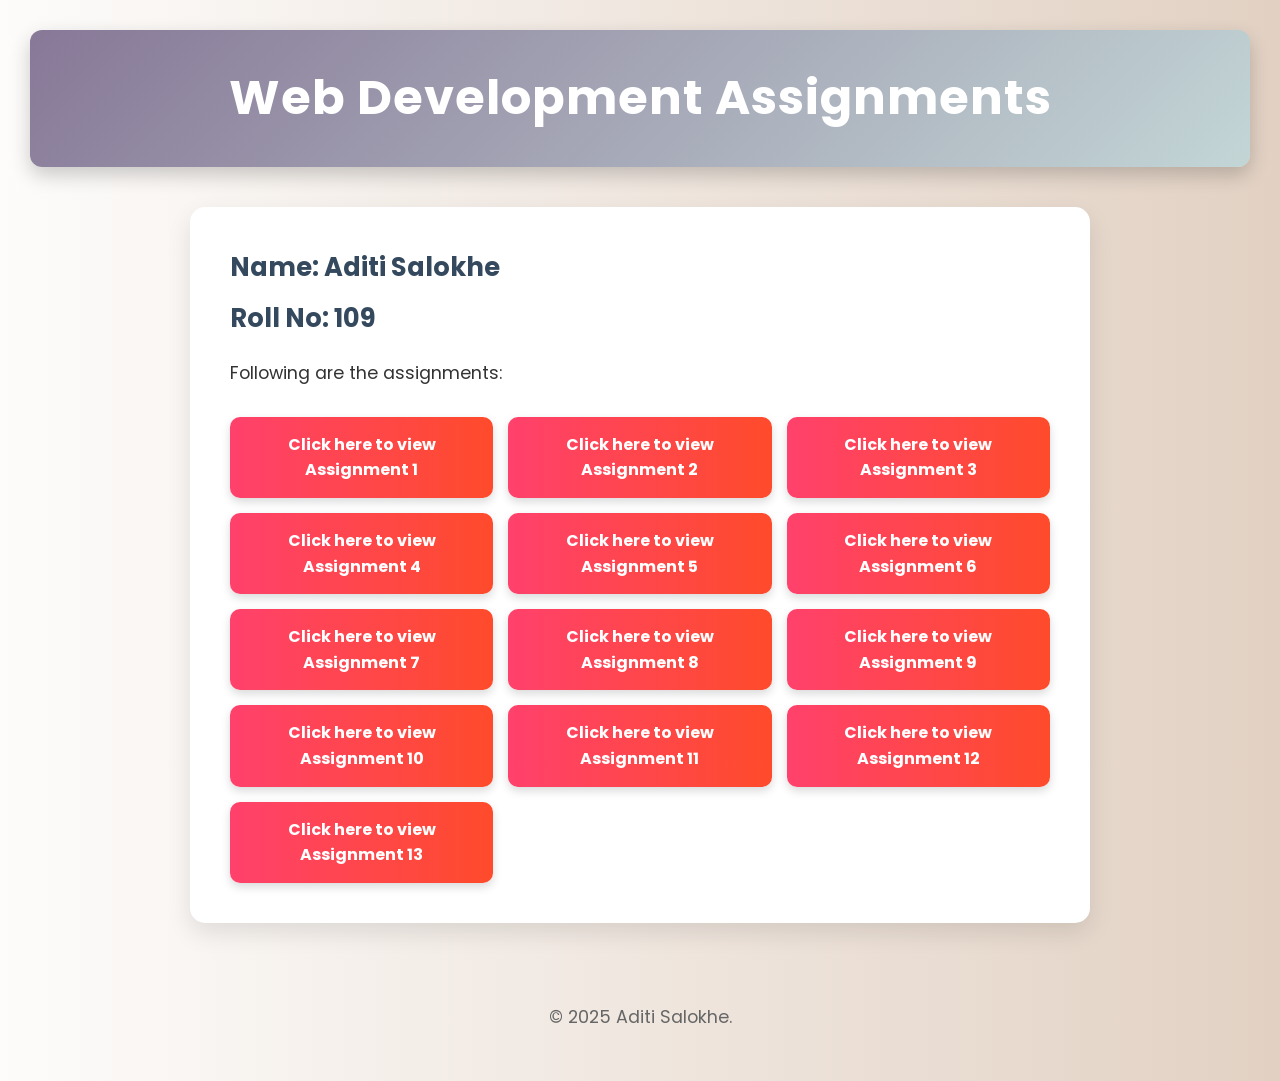
<file: index.html>
<!DOCTYPE html>
<html lang="en">
<head>
    <meta charset="UTF-8">
    <meta name="viewport" content="width=device-width, initial-scale=1.0">
    <title>Web Development Assignments</title>
    <link rel="stylesheet" href="style.css">
    <link href="https://fonts.googleapis.com/css2?family=Poppins:wght@400;600&display=swap" rel="stylesheet">
   
</head>

<body>
    <header>
        <h1>Web Development Assignments</h1>
    </header>
    
    <main>
        <h2>Name: Aditi Salokhe </h2>
        <h2>Roll No: 109</h2>
        <p>Following are the assignments:</p>
        <nav>
            <a href="assignment1.html" title="Assignment 1"> Click here to view Assignment 1 </a>
            <a href="assignment2.html" title="Assignment 2"> Click here to view Assignment 2 </a>
            <a href="assignment3.html" title="Assignment 3"> Click here to view Assignment 3 </a>
            <a href="assignment4.html" title="Assignment 4"> Click here to view Assignment 4 </a>
            <a href="assignment5.html" title="Assignment 5"> Click here to view Assignment 5 </a>
            <a href="frame.html" title="Assignment 6"> Click here to view Assignment 6 </a>
            <a href="assignment7.html" title="Assignment 7"> Click here to view Assignment 7 </a>
            <a href="assignment8.html" title="Assignment 8"> Click here to view Assignment 8 </a>
            <a href="assignment9.html" title="Assignment 9"> Click here to view Assignment 9 </a>
            <a href="resume.html" title="Assignment 5"> Click here to view Assignment 10 </a>
            <a href="assignment11.xml" title="Assignment 11"> Click here to view Assignment 11 </a>
            <a href="Assg_12_output.htm" title="Assignment 12"> Click here to view Assignment 12 </a>
            <a href="Assg_13_output.htm" title="Assignment 13"> Click here to view Assignment 13 </a>
        </nav>
    </main>

    <footer>
        <p>&copy; 2025 Aditi Salokhe.</p>
    </footer>
</body>
</html>
</file>
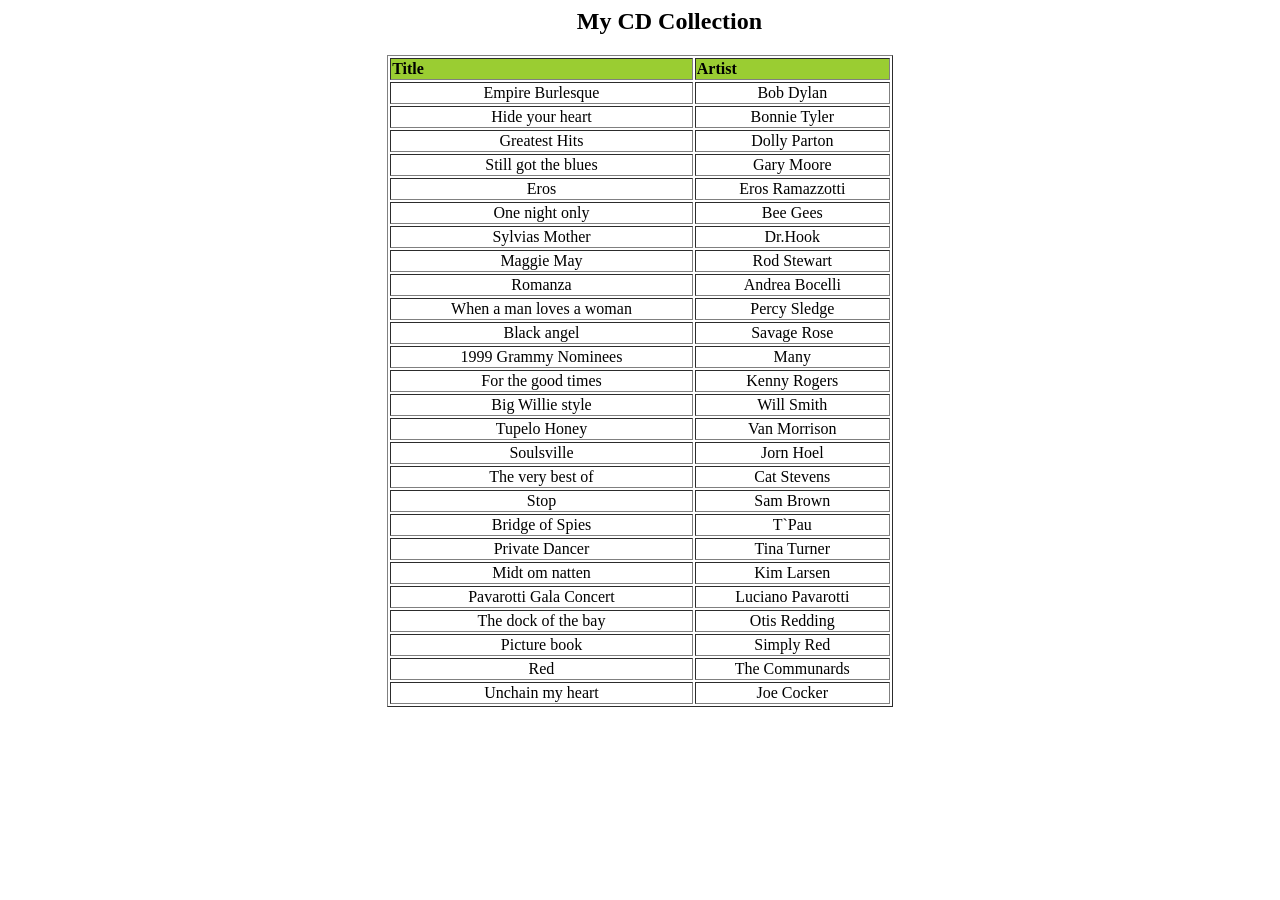
<file: Assg_12_output.htm>
﻿<html>
  <style></style>
  <body>
    <h2 style="margin-left:40%;  margin-left:45%;">My CD Collection</h2>
    <table border="1" style="margin-left:30%; width:40%; text-align:center;">
      <tr bgcolor="#9acd32">
        <th style="text-align:left">Title</th>
        <th style="text-align:left">Artist</th>
      </tr>
      <tr>
        <td>Empire Burlesque</td>
        <td>Bob Dylan</td>
      </tr>
      <tr>
        <td>Hide your heart</td>
        <td>Bonnie Tyler</td>
      </tr>
      <tr>
        <td>Greatest Hits</td>
        <td>Dolly Parton</td>
      </tr>
      <tr>
        <td>Still got the blues</td>
        <td>Gary Moore</td>
      </tr>
      <tr>
        <td>Eros</td>
        <td>Eros Ramazzotti</td>
      </tr>
      <tr>
        <td>One night only</td>
        <td>Bee Gees</td>
      </tr>
      <tr>
        <td>Sylvias Mother</td>
        <td>Dr.Hook</td>
      </tr>
      <tr>
        <td>Maggie May</td>
        <td>Rod Stewart</td>
      </tr>
      <tr>
        <td>Romanza</td>
        <td>Andrea Bocelli</td>
      </tr>
      <tr>
        <td>When a man loves a woman</td>
        <td>Percy Sledge</td>
      </tr>
      <tr>
        <td>Black angel</td>
        <td>Savage Rose</td>
      </tr>
      <tr>
        <td>1999 Grammy Nominees</td>
        <td>Many</td>
      </tr>
      <tr>
        <td>For the good times</td>
        <td>Kenny Rogers</td>
      </tr>
      <tr>
        <td>Big Willie style</td>
        <td>Will Smith</td>
      </tr>
      <tr>
        <td>Tupelo Honey</td>
        <td>Van Morrison</td>
      </tr>
      <tr>
        <td>Soulsville</td>
        <td>Jorn Hoel</td>
      </tr>
      <tr>
        <td>The very best of</td>
        <td>Cat Stevens</td>
      </tr>
      <tr>
        <td>Stop</td>
        <td>Sam Brown</td>
      </tr>
      <tr>
        <td>Bridge of Spies</td>
        <td>T`Pau</td>
      </tr>
      <tr>
        <td>Private Dancer</td>
        <td>Tina Turner</td>
      </tr>
      <tr>
        <td>Midt om natten</td>
        <td>Kim Larsen</td>
      </tr>
      <tr>
        <td>Pavarotti Gala Concert</td>
        <td>Luciano Pavarotti</td>
      </tr>
      <tr>
        <td>The dock of the bay</td>
        <td>Otis Redding</td>
      </tr>
      <tr>
        <td>Picture book</td>
        <td>Simply Red</td>
      </tr>
      <tr>
        <td>Red</td>
        <td>The Communards</td>
      </tr>
      <tr>
        <td>Unchain my heart</td>
        <td>Joe Cocker</td>
      </tr>
    </table>
  </body>
</html>
</file>
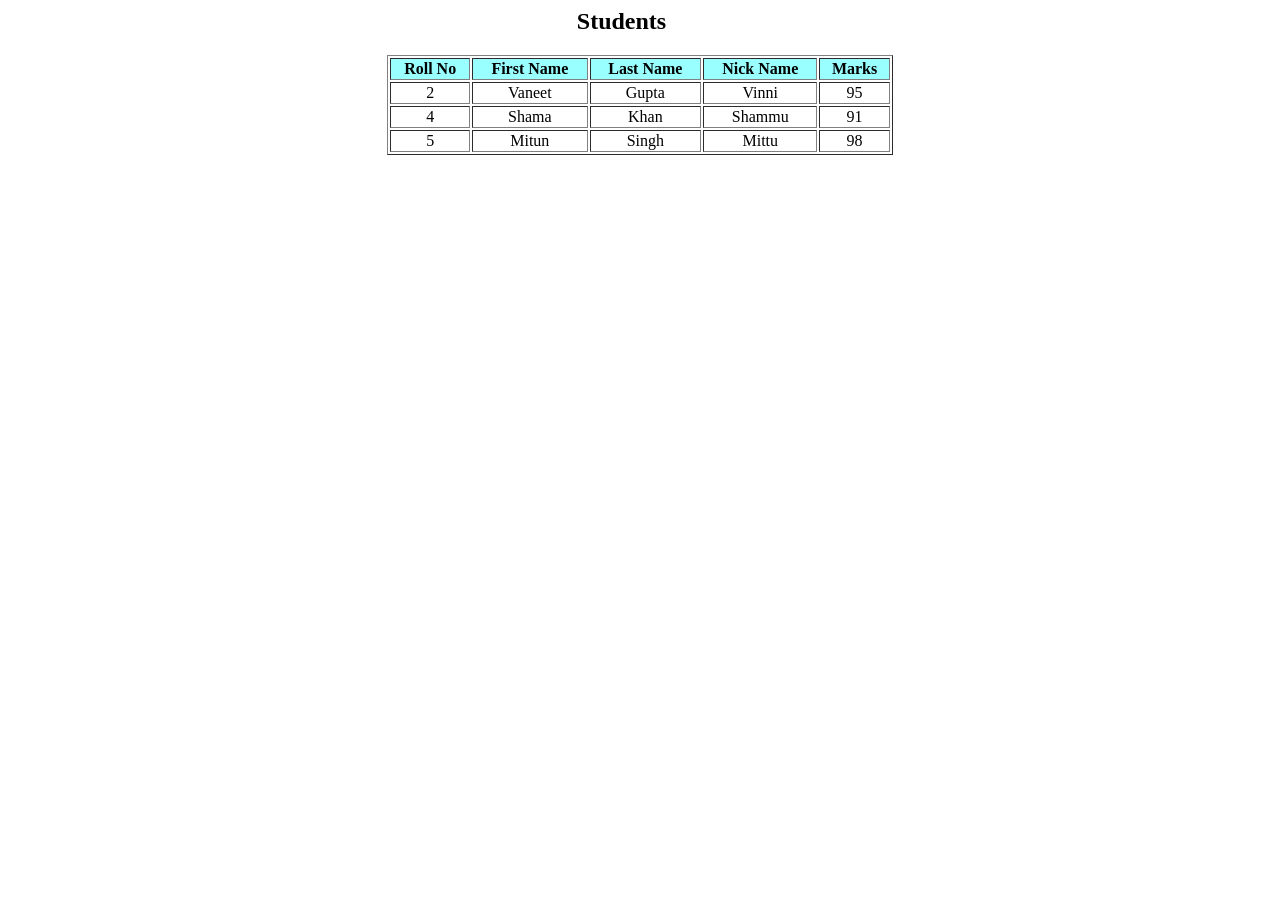
<file: Assg_13_output.htm>
﻿<html>
  <body>
    <h2 style="margin-left:40%;  margin-left:45%;">Students</h2>
    <table border="1" style="margin-left:30%; width:40%; text-align:center;">
      <tr bgcolor="#99ffff">
        <th>Roll No</th>
        <th>First Name</th>
        <th>Last Name</th>
        <th>Nick Name</th>
        <th>Marks</th>
      </tr>
      <tr>
        <td>2</td>
        <td>Vaneet</td>
        <td>Gupta</td>
        <td>Vinni</td>
        <td>95</td>
      </tr>
      <tr>
        <td>4</td>
        <td>Shama</td>
        <td>Khan</td>
        <td>Shammu</td>
        <td>91</td>
      </tr>
      <tr>
        <td>5</td>
        <td>Mitun</td>
        <td>Singh</td>
        <td>Mittu</td>
        <td>98</td>
      </tr>
    </table>
  </body>
</html>
</file>
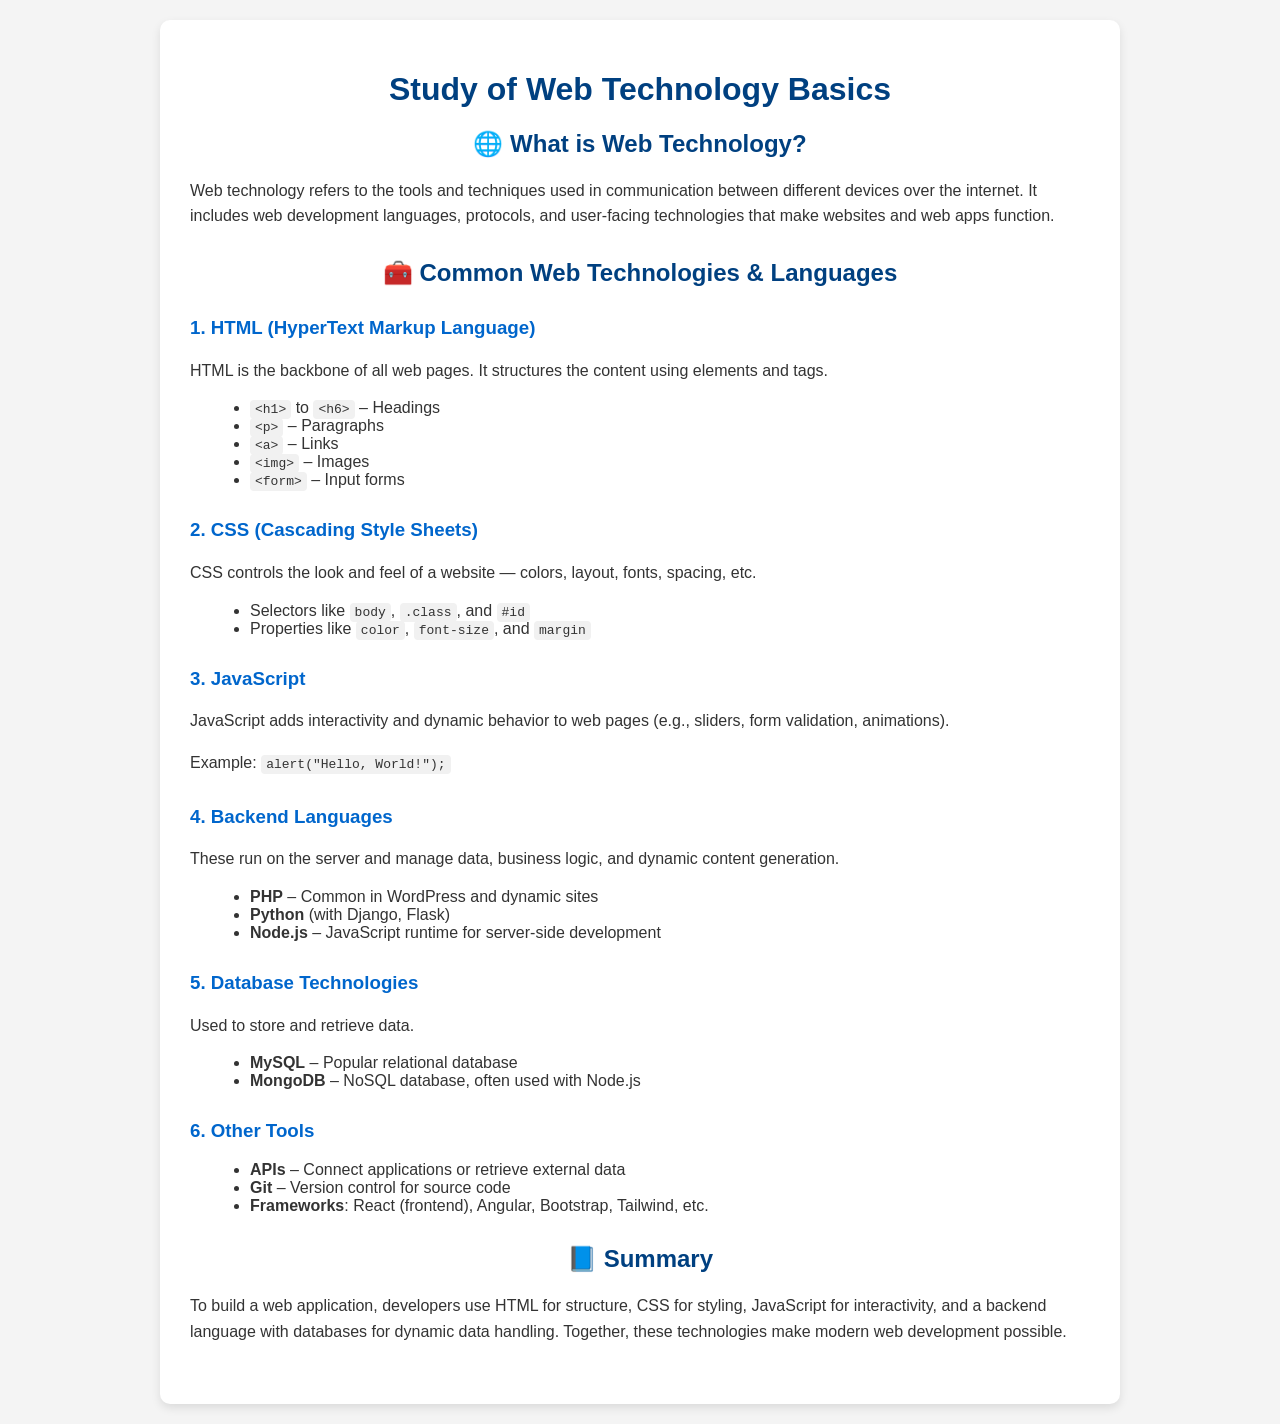
<file: Assignment1.html>
<!DOCTYPE html>
<html lang="en">
<head>
  <meta charset="UTF-8">
  <title>Web Technology Basics</title>
  <style>
    body {
      font-family: "Segoe UI", sans-serif;
      background-color: #f4f4f4;
      color: #333;
      margin: 0;
      padding: 20px;
    }

    .container {
      background-color: #fff;
      padding: 30px;
      border-radius: 10px;
      max-width: 900px;
      margin: auto;
      box-shadow: 0 4px 10px rgba(0,0,0,0.1);
    }

    h1, h2 {
      color: #004080;
      text-align: center;
    }

    h3 {
      color: #0066cc;
      margin-top: 30px;
    }

    p {
      line-height: 1.6;
    }

    ul {
      margin-left: 20px;
    }

    code {
      background: #f1f1f1;
      padding: 2px 5px;
      border-radius: 4px;
      font-family: monospace;
    }

    .section {
      margin-bottom: 30px;
    }
  </style>
</head>
<body>
  <div class="container">
    <h1>Study of Web Technology Basics</h1>

    <div class="section">
      <h2>🌐 What is Web Technology?</h2>
      <p>
        Web technology refers to the tools and techniques used in communication between different devices over the internet. It includes web development languages, protocols, and user-facing technologies that make websites and web apps function.
      </p>
    </div>

    <div class="section">
      <h2>🧰 Common Web Technologies & Languages</h2>

      <h3>1. HTML (HyperText Markup Language)</h3>
      <p>HTML is the backbone of all web pages. It structures the content using elements and tags.</p>
      <ul>
        <li><code>&lt;h1&gt;</code> to <code>&lt;h6&gt;</code> – Headings</li>
        <li><code>&lt;p&gt;</code> – Paragraphs</li>
        <li><code>&lt;a&gt;</code> – Links</li>
        <li><code>&lt;img&gt;</code> – Images</li>
        <li><code>&lt;form&gt;</code> – Input forms</li>
      </ul>

      <h3>2. CSS (Cascading Style Sheets)</h3>
      <p>CSS controls the look and feel of a website — colors, layout, fonts, spacing, etc.</p>
      <ul>
        <li>Selectors like <code>body</code>, <code>.class</code>, and <code>#id</code></li>
        <li>Properties like <code>color</code>, <code>font-size</code>, and <code>margin</code></li>
      </ul>

      <h3>3. JavaScript</h3>
      <p>JavaScript adds interactivity and dynamic behavior to web pages (e.g., sliders, form validation, animations).</p>
      <p>Example: <code>alert("Hello, World!");</code></p>

      <h3>4. Backend Languages</h3>
      <p>These run on the server and manage data, business logic, and dynamic content generation.</p>
      <ul>
        <li><strong>PHP</strong> – Common in WordPress and dynamic sites</li>
        <li><strong>Python</strong> (with Django, Flask)</li>
        <li><strong>Node.js</strong> – JavaScript runtime for server-side development</li>
      </ul>

      <h3>5. Database Technologies</h3>
      <p>Used to store and retrieve data.</p>
      <ul>
        <li><strong>MySQL</strong> – Popular relational database</li>
        <li><strong>MongoDB</strong> – NoSQL database, often used with Node.js</li>
      </ul>

      <h3>6. Other Tools</h3>
      <ul>
        <li><strong>APIs</strong> – Connect applications or retrieve external data</li>
        <li><strong>Git</strong> – Version control for source code</li>
        <li><strong>Frameworks</strong>: React (frontend), Angular, Bootstrap, Tailwind, etc.</li>
      </ul>
    </div>

    <div class="section">
      <h2>📘 Summary</h2>
      <p>To build a web application, developers use HTML for structure, CSS for styling, JavaScript for interactivity, and a backend language with databases for dynamic data handling. Together, these technologies make modern web development possible.</p>
    </div>
  </div>
</body>
</html>
</file>
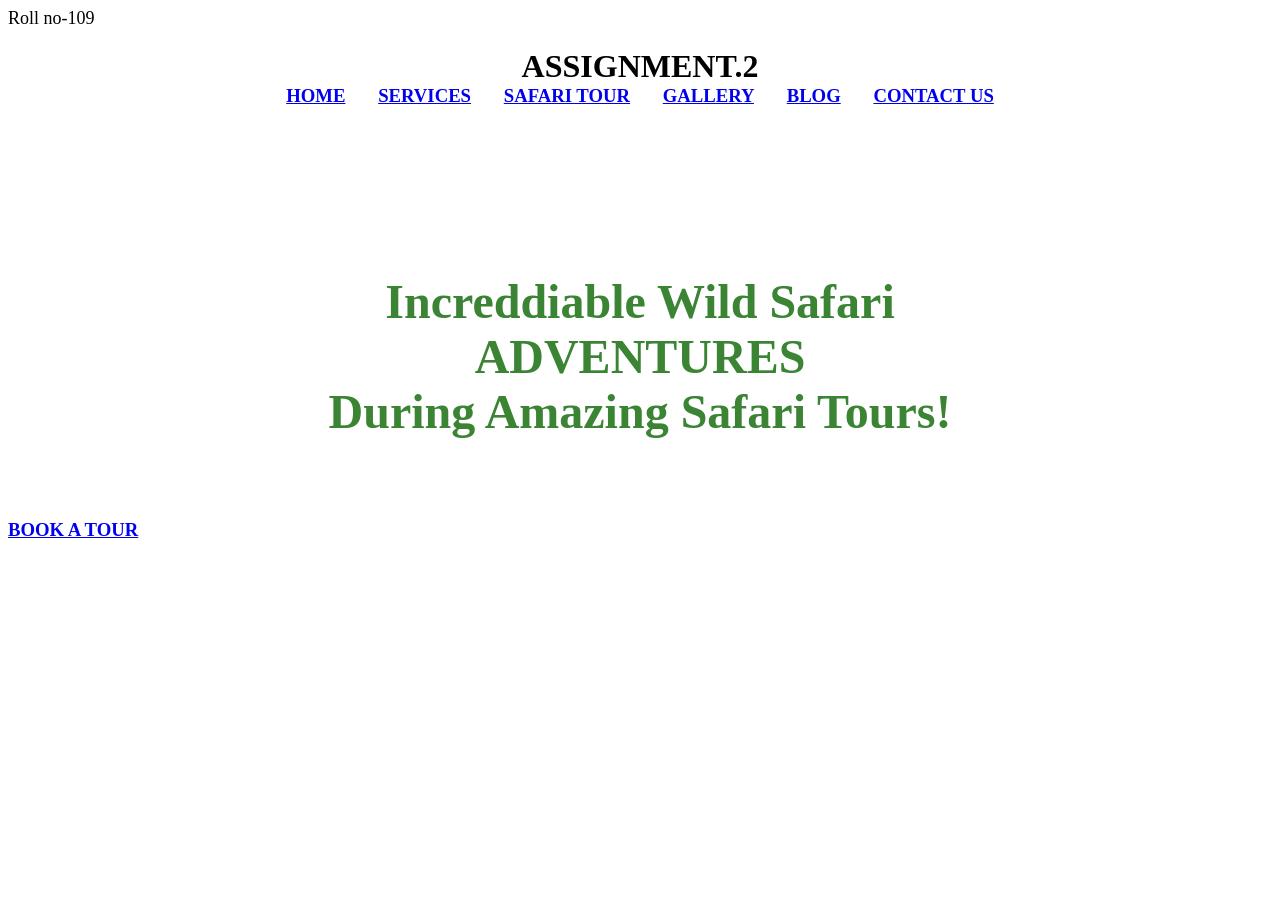
<file: assignment2.html>
<!DOCTYPEhtml>
<html lang="en">
<head>
 <meta charet="utf-8">
<title>
beautful and simple website 
</title>
</head>
<body>
  <font face="Lato" size="4">Roll no-109</font>
  <br/>
  <h3 align="Center">
  <font face="Lato" size="6">ASSIGNMENT.2</font>
 <br>
  <font face="cinzel" color="ceeecb">
   <a href="#">HOME</a>&nbsp;&nbsp;&nbsp;&nbsp;&nbsp;&nbsp;
   <a href="#">SERVICES</a>&nbsp;&nbsp;&nbsp;&nbsp;&nbsp;&nbsp;
   <a href="#">SAFARI TOUR</a>&nbsp;&nbsp;&nbsp;&nbsp;&nbsp;&nbsp;
   <a href="#">GALLERY</a>&nbsp;&nbsp;&nbsp;&nbsp;&nbsp;&nbsp;
   <a href="#">BLOG</a>&nbsp;&nbsp;&nbsp;&nbsp;&nbsp;&nbsp;
   <a href="#">CONTACT US</a>
  </h3>
  <br /><br /><br /><br />
  <h1 align="Center">
  <font face="Lato" color="#3a8434" size="7">
<br>
Increddiable Wild Safari <br>
ADVENTURES <br>
    During Amazing Safari Tours! <br>
       </font>
  </h3>
  <br />
  <h3>
    <br>
    <a href="#">BOOK A TOUR</a>
</body>
</html>
</file>
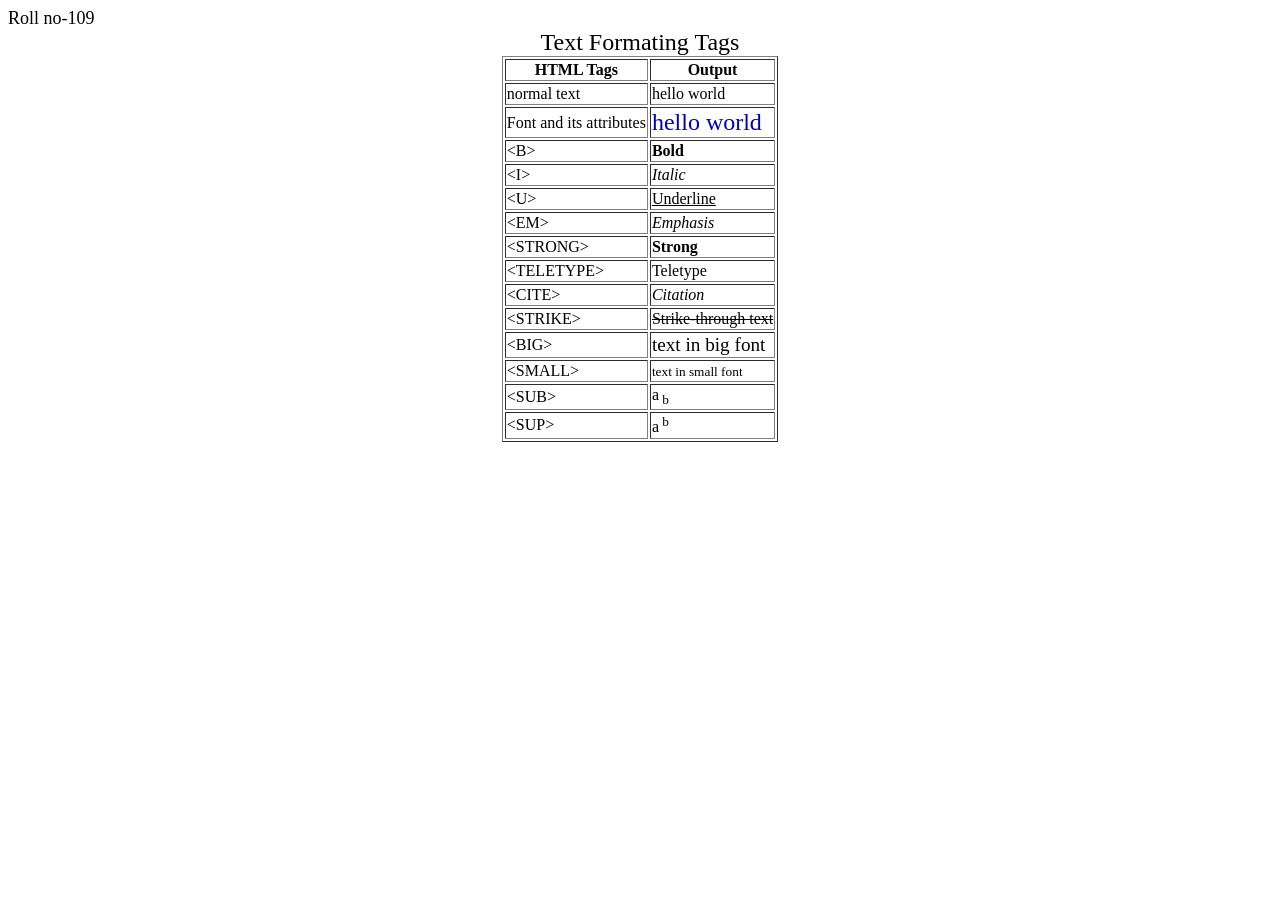
<file: assignment3.html>
<!DOCTYPE html>
<body>
    <font face="Lato" size="4">Roll no-109</font>
    <center> 
        <table border=1>
            <caption align="top"><font size="5">Text Formating Tags</font></caption>
            <tr>
                <th>HTML Tags</th>
                <th>Output</th>
            </tr>
            <tr>
                <td>normal text</td>
                <td>hello world</td>
            </tr>
            <tr>
                <td>Font and its attributes</td>
                <td><FONT SIZE="+2" COLOR="#RRGGBB">hello world</FONT></td>
            </tr>
            <tr>
                <td>&lt;B&gt;</td>
                <td><B> Bold </B></td>
            </tr>
            <tr>
                <td>&lt;I&gt;</td>
                <td><I> Italic </I></td>
            </tr>
            <tr>
                <td>&lt;U&gt;</td>
                <td><U> Underline </U></td>
            </tr>
            <tr>
                <td>&lt;EM&gt;</td>
                <td><EM> Emphasis </EM></td>
            </tr>
            <tr>
                <td>&lt;STRONG&gt;</td>
                <td><STRONG> Strong </STRONG></td>
            </tr>
            <tr>
                <td>&lt;TELETYPE&gt;</td>
                <td><TELETYPE> Teletype </TELETYPE></td>
            </tr>
            <tr>
                <td>&lt;CITE&gt;</td>
                <td><CITE> Citation </CITE></td>
            </tr>
            <tr>
                <td>&lt;STRIKE&gt;</td>
                <td><STRIKE> Strike-through text </STRIKE></td>
            </tr>
            <tr>
                <td>&lt;BIG&gt;</td>
                <td><BIG> text in big font </BIG></td>
            </tr>
            <tr>
                <td>&lt;SMALL&gt;</td>
                <td><SMALL> text in small font </SMALL></td>
            </tr>
            <tr>
                <td>&lt;SUB&gt;</td>
                <td>a<SUB> b </SUB></td>
            </tr>
            <tr>
                <td>&lt;SUP&gt;</td>
                <td>a<SUP> b </SUP></td>
            </tr>
        </table>
    </center>
</body>
</file>
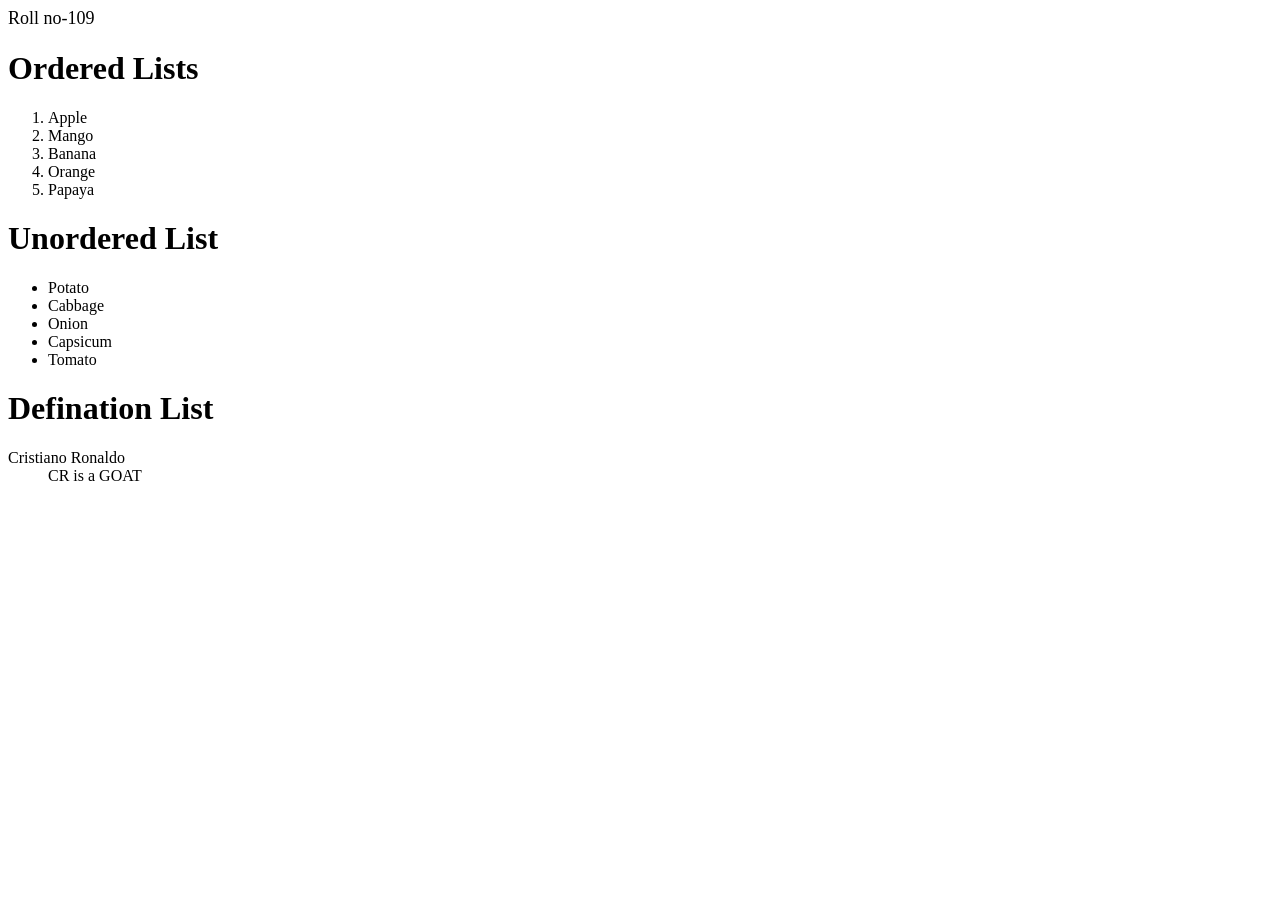
<file: assignment4.html>
<!DOCTYPE html>
<html>
    <head>
        <font face="Lato" size="4">Roll no-109</font>
        <title>HTML Lists</title>
    </head>
    <body>
        <h1>Ordered Lists</h1>
        <ol>
            <li>Apple</li>
            <li>Mango</li>
            <li>Banana</li>
            <li>Orange</li>
            <li>Papaya</li>
        </ol>
        <h1>Unordered List</h1>
        <ul>
            <li>Potato</li>
            <li>Cabbage</li>
            <li>Onion</li>
            <li>Capsicum</li>
            <li>Tomato</li>
        </ul>
        <h1>Defination List</h1>
        <dl>
            <dt>Cristiano Ronaldo</dt>
            <dd>CR is a GOAT</dd>
        </dl>
    </body>
</html>
</file>
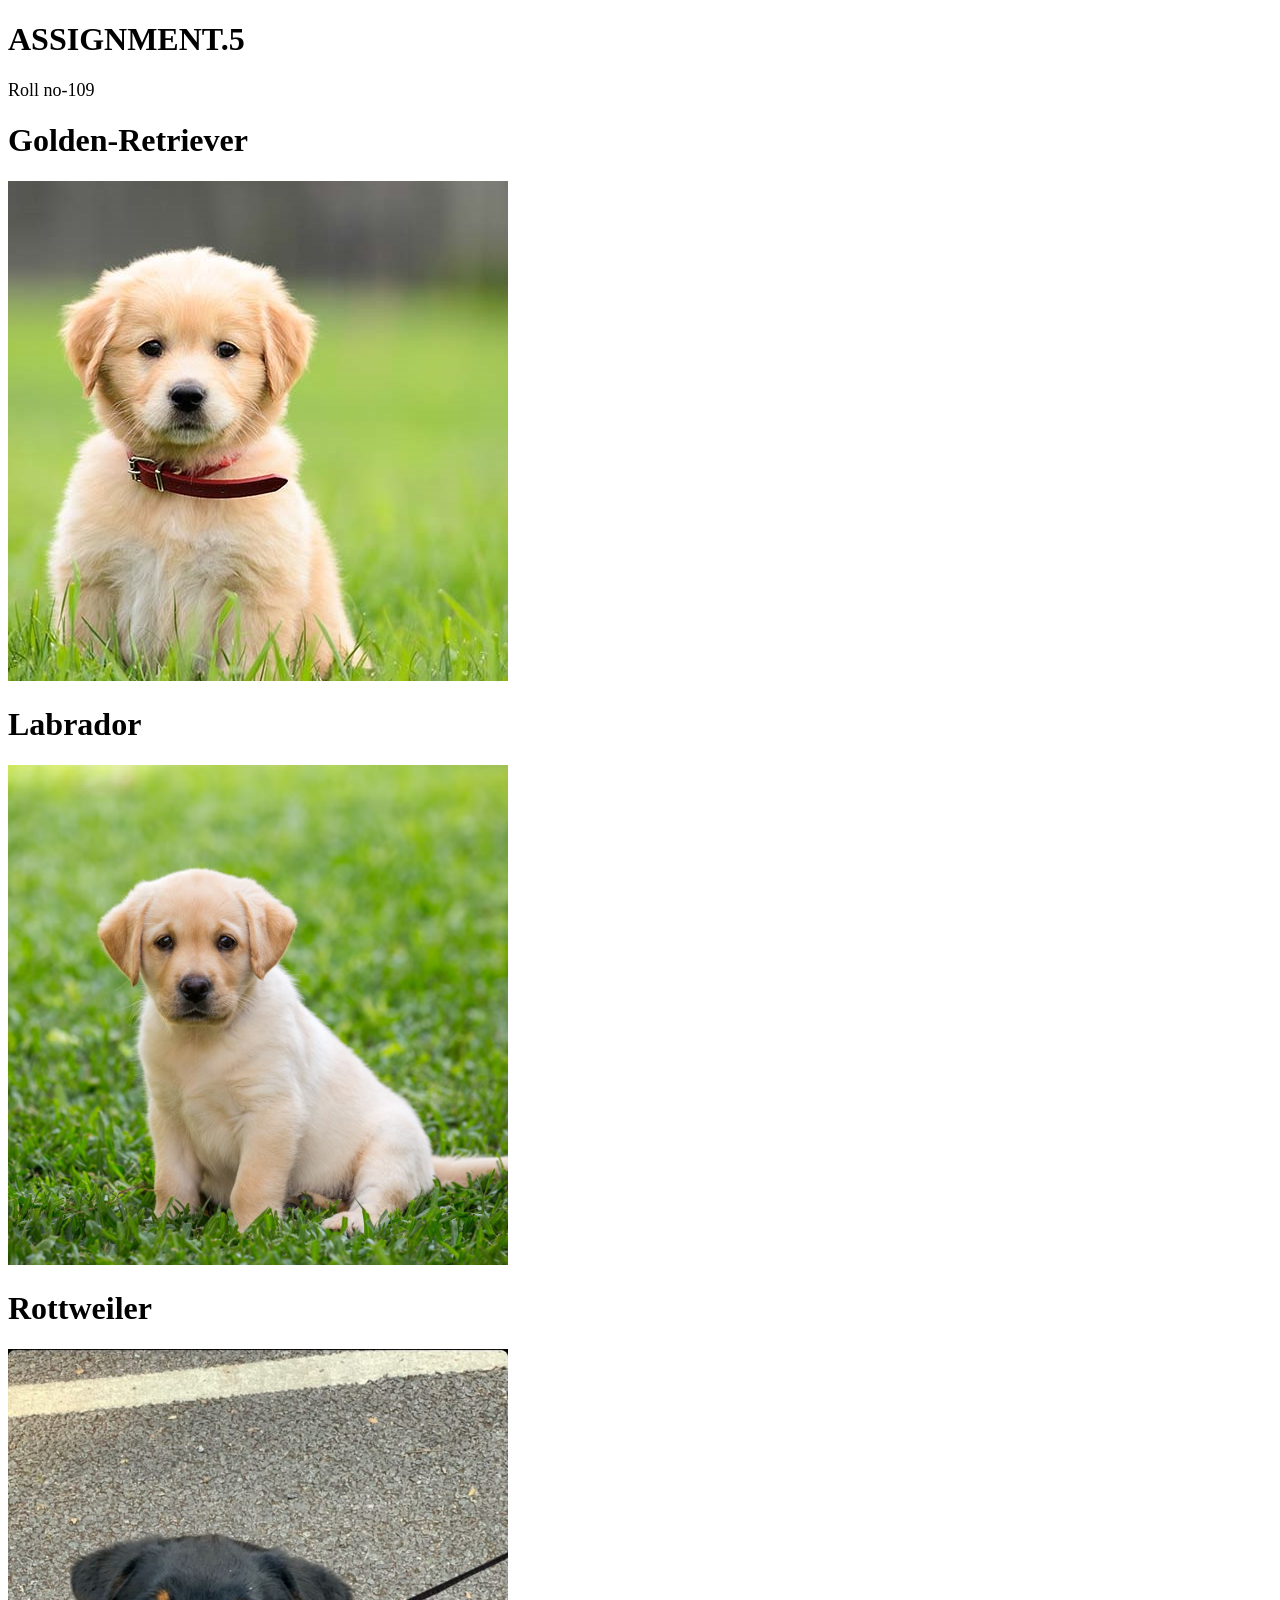
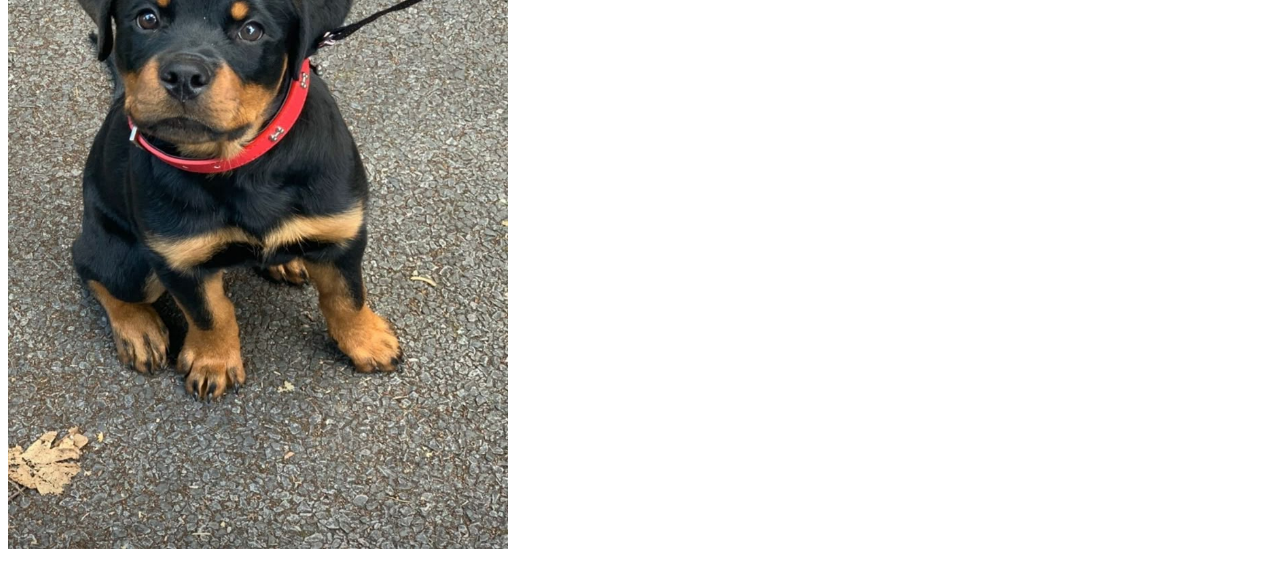
<file: assignment5.html>
<!DOCTYPE html>
<html>
    <title>Display Image</title>
    <body>
        <h1>ASSIGNMENT.5</h1>
        <font face="Lato" size="4">Roll no-109</font>
        <h1>Golden-Retriever</h1>
        <p>
            <img src="golden-retriever.jpg">
        </p>
        <h1>Labrador</h1>
        <p>
            <img src="labrador.avif" width="500" height="500">
        </p>
        <h1>Rottweiler</h1>
        <p>
            <img src="rottweiler.jpg" width="500" height="800">
        </p>
    </body>
</html>
</file>
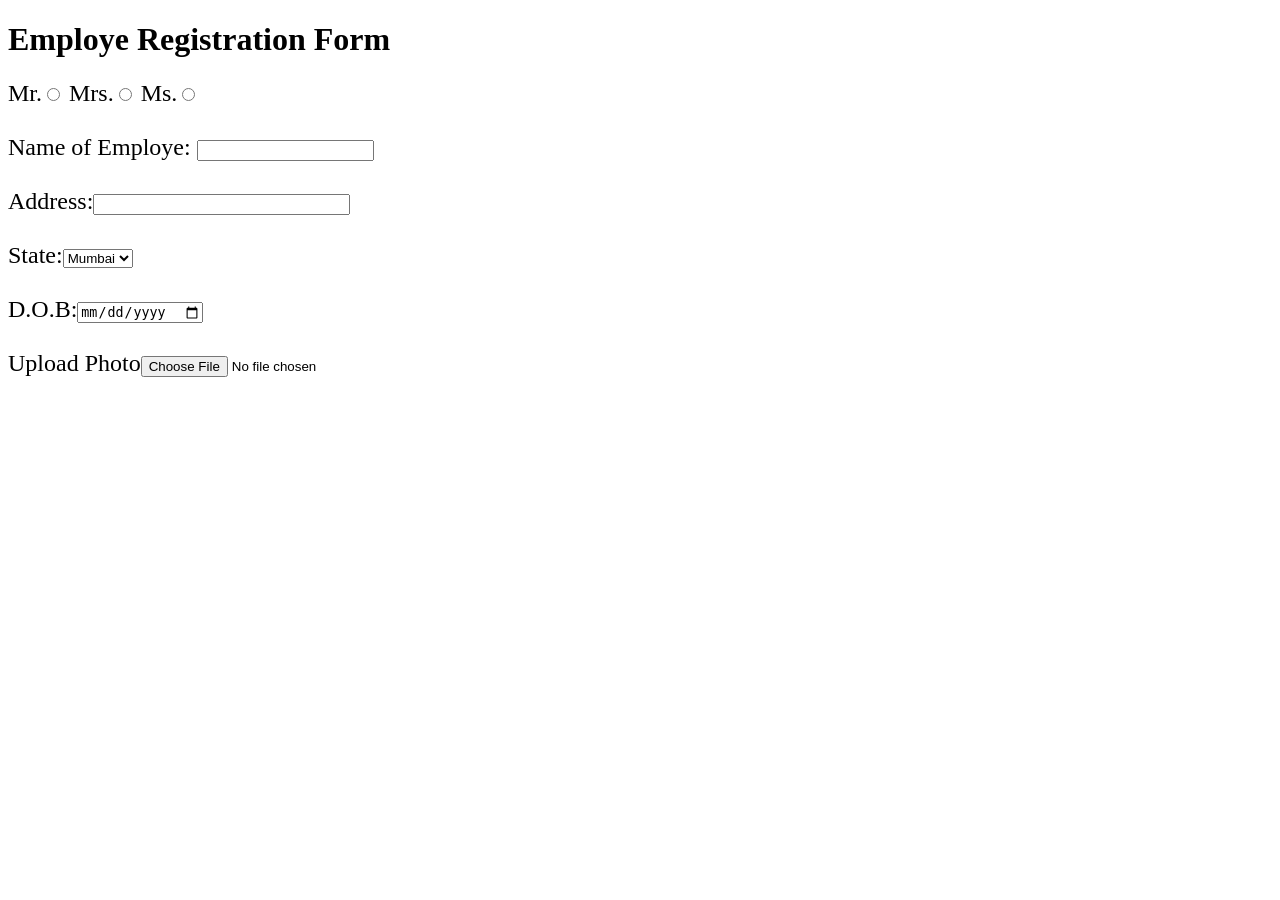
<file: assignment8.html>
<!DOCTYPE html>
<head>
    <title> Employe Registration Form</title></head>
<body bgcolor="white"></body>
<h1> Employe Registration Form </h1>
<font size="5">
    Mr.<input type="radio" name="option">
    Mrs.<input type="radio" name="option">
    Ms.<input type="radio" name="option">
    <br><br>
    Name of Employe: <input type="text" size="20"><br><br>
    Address:<input type="text" size="30"><br><br>
    State:<select>
        <option>Mumbai</option>
        <option>Pune</option>
        <option>Delhi</option>
    </select><br><br>
    D.O.B:<input type="date"><br><br>
    Upload Photo<input type="file"><br><br>
</font>
</file>
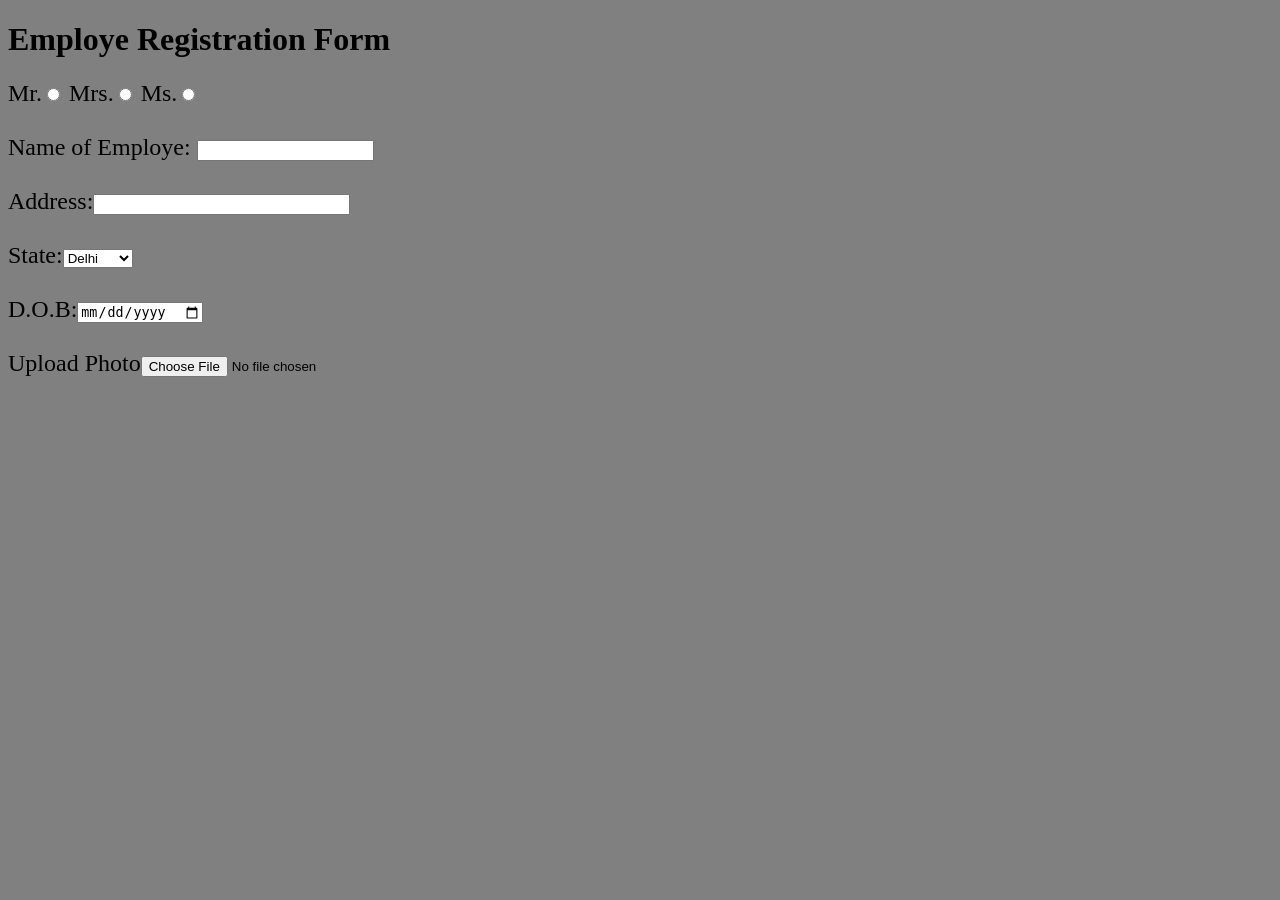
<file: assignment9.html>
<!DOCTYPE html>
<head>
    <title> Employe Registration Form</title></head>
<body bgcolor="grey"></body>
<h1> Employe Registration Form </h1>
<font size="5">
    Mr.<input type="radio" name="option">
    Mrs.<input type="radio" name="option">
    Ms.<input type="radio" name="option">
    <br><br>
    Name of Employe: <input type="text" size="20"><br><br>
    Address:<input type="text" size="30"><br><br>
    State:<select>
        <option>Delhi</option>
        <option>Mumbai</option>
        <option>Pune</option>
    </select><br><br>
    D.O.B:<input type="date"><br><br>
    Upload Photo<input type="file"><br><br>
</font>
</file>
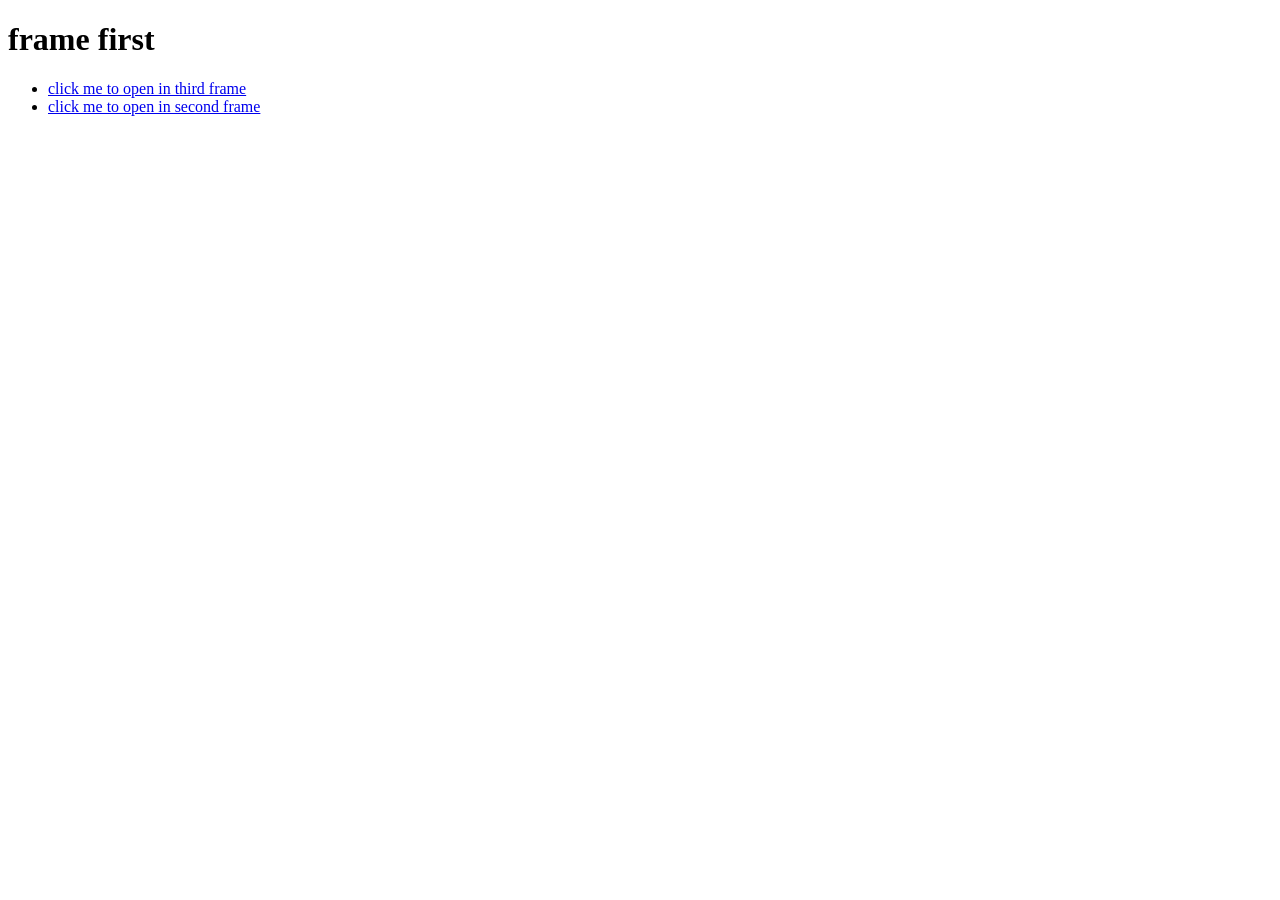
<file: file1.html>
<!DOCTYPE html>
<html>
    <head>
        <title></title>
    </head>
    <body>
<h1>frame first</h1>
<ul>
    <li><a href="file1.html" target="third">
        click me to open in third frame
    </a> 
</li>
<li><a href="file3.html" target="second">
    click me to open in second frame
</a> 
</li>
</ul>
    </body>
</html>
</file>
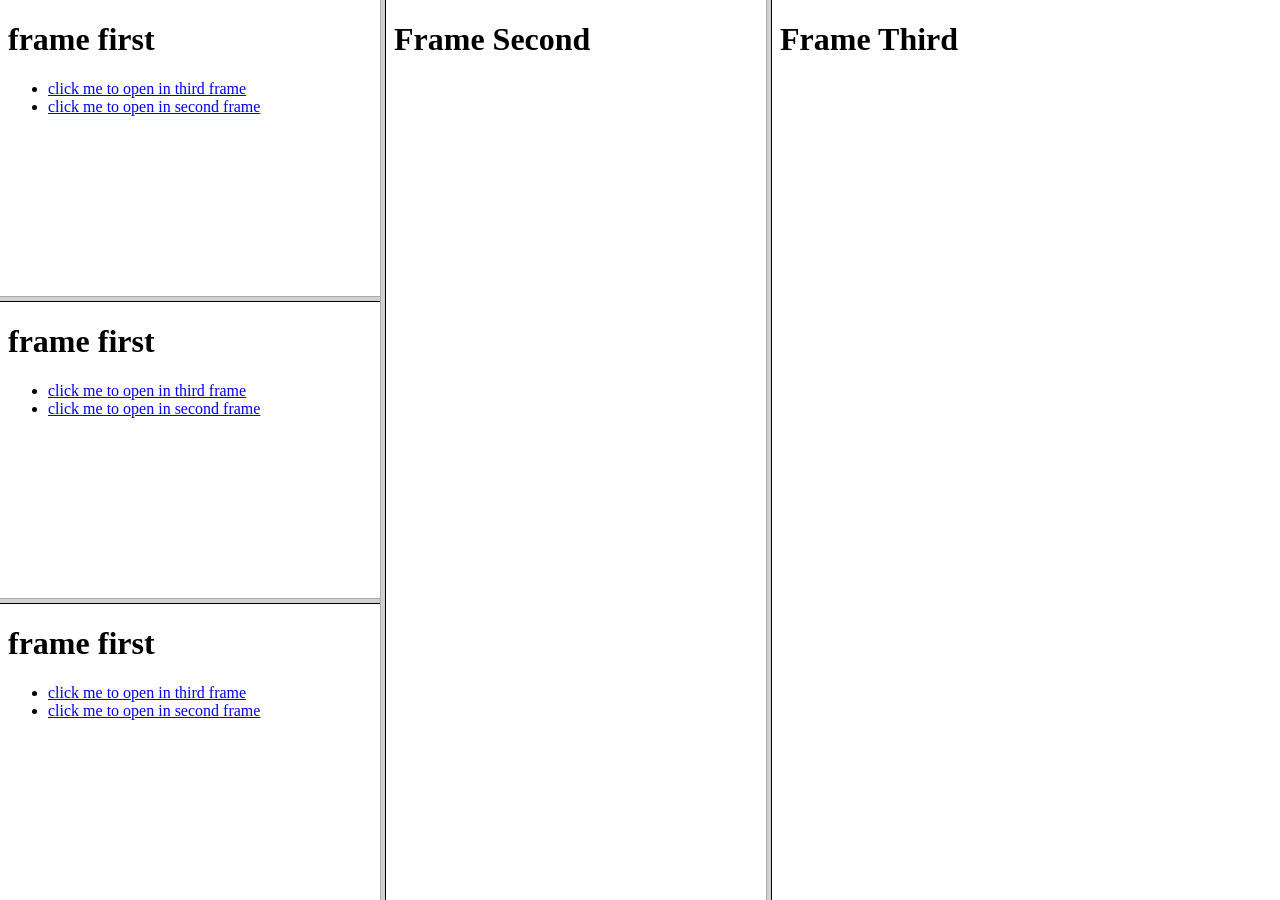
<file: frame.html>
<!DOCTYPE html>
<html>
    <head>
        <title>ASSIGNMENT.6</title>
        <frameset cols="30%,30%,40%">
            <frameset rows="*,*,*">
            <frame src="file1.html" name="first">
                <frame src="file1.html" name="first">
                    <frame src="file1.html" name="first">
        </frameset>
                <frame src="file2.html" name="second">
                    <frame src="file3.html" name="third">

                    </frame>
                </frame>
            </frame>
        </frameset>
    </head>
    <body>
    </body>
</html>
</file>
<file: style.css>
/* Reset default browser styles */
* {
    margin: 0;
    padding: 0;
    box-sizing: border-box;
}

body {
    font-family: 'Poppins', sans-serif;
    background: linear-gradient(to right, #fdfcfb, #e2d1c3);
    color: #333;
    line-height: 1.6;
    padding: 30px;
}

/* Header Styling */
header {
    background: linear-gradient(135deg, #877897, #c3d6d6);
    color: white;
    padding: 30px 0;
    text-align: center;
    border-radius: 12px;
    box-shadow: 0 8px 20px rgba(0, 0, 0, 0.2);
    margin-bottom: 40px;
}

header h1 {
    font-size: 3rem;
    letter-spacing: 1px;
}

/* Main Section */
main {
    max-width: 900px;
    margin: auto;
    background: white;
    padding: 40px;
    border-radius: 15px;
    box-shadow: 0 10px 25px rgba(0,0,0,0.1);
    animation: fadeIn 1s ease-in;
}

h2 {
    color: #34495e;
    margin-bottom: 10px;
    font-size: 1.6rem;
}

p {
    margin: 20px 0;
    font-size: 1.1rem;
}

/* Navigation Links */
nav {
    display: grid;
    grid-template-columns: repeat(auto-fit, minmax(240px, 1fr));
    gap: 15px;
    margin-top: 30px;
}

nav a {
    text-decoration: none;
    color: white;
    background: linear-gradient(to right, #ff416c, #ff4b2b);
    padding: 15px 25px;
    border-radius: 10px;
    text-align: center;
    font-size: 1rem;
    font-weight: bold;
    transition: transform 0.3s ease, background 0.4s ease;
    box-shadow: 0 4px 10px rgba(0,0,0,0.15);
}

nav a:hover {
    background: linear-gradient(to right, #89a59b, #8ab99b);
    transform: translateY(-5px);
}

/* Footer */
footer {
    text-align: center;
    margin-top: 50px;
    font-size: 0.95rem;
    color: #666;
    padding-top: 10px;
}

/* Fade-in animation */
@keyframes fadeIn {
    from {
        opacity: 0;
        transform: translateY(10px);
    }
    to {
        opacity: 1;
        transform: translateY(0);
    }
}
</file>
